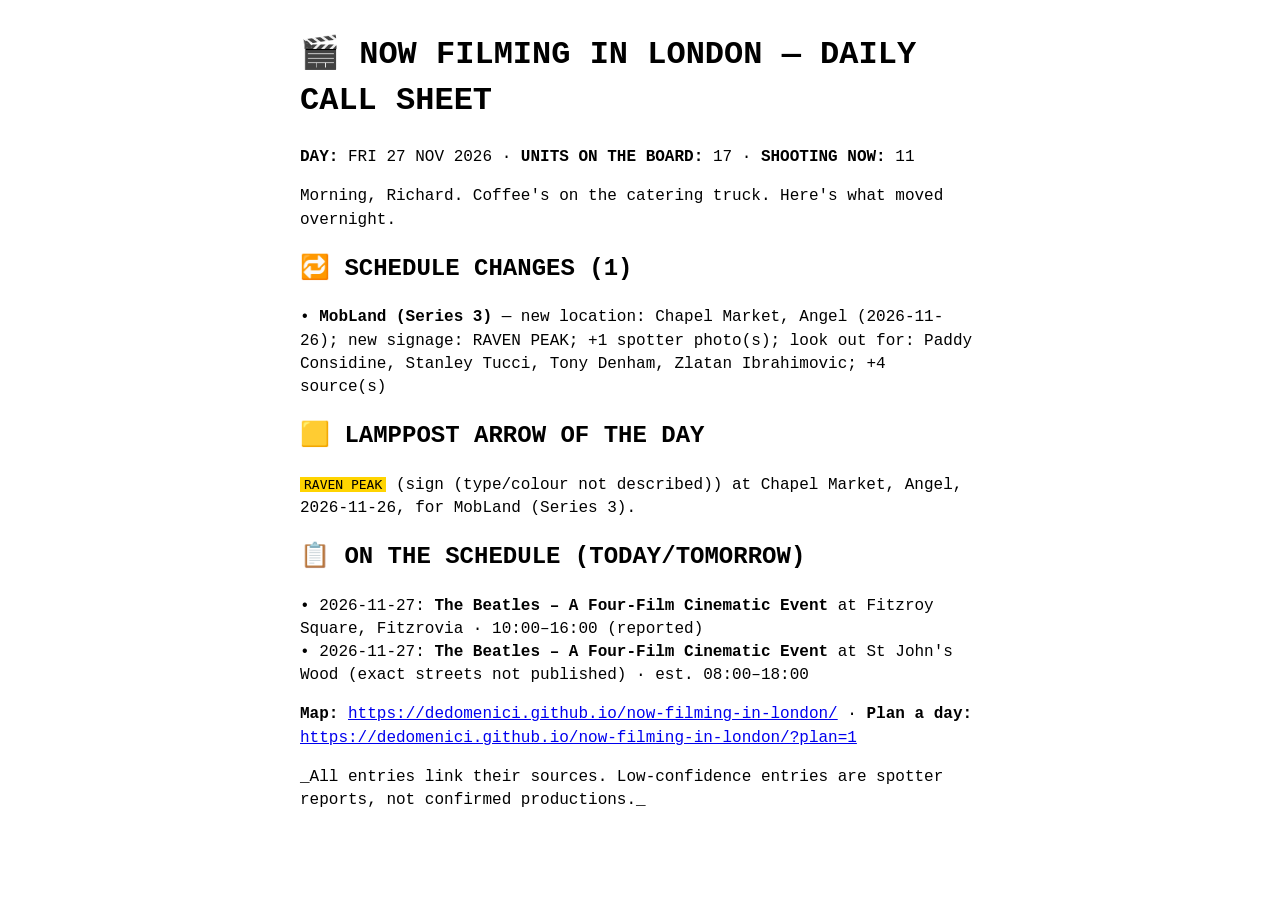
<file: data/digest-latest.html>
<!doctype html><meta charset=utf-8><title>Now Filming in London – digest</title>
<body style="font-family:'Courier Prime',Courier,monospace;max-width:680px;margin:2em auto;line-height:1.45">
<h1>🎬 NOW FILMING IN LONDON — DAILY CALL SHEET</h1>
<p><b>DAY:</b> FRI 27 NOV 2026 · <b>UNITS ON THE BOARD:</b> 17 · <b>SHOOTING NOW:</b> 11</p>
<p>Morning, Richard. Coffee&#x27;s on the catering truck. Here&#x27;s what moved overnight.</p>
<h2>🔁 SCHEDULE CHANGES (1)</h2>
<div>• <b>MobLand (Series 3)</b> — new location: Chapel Market, Angel (2026-11-26); new signage: RAVEN PEAK; +1 spotter photo(s); look out for: Paddy Considine, Stanley Tucci, Tony Denham, Zlatan Ibrahimovic; +4 source(s)</div>
<h2>🟨 LAMPPOST ARROW OF THE DAY</h2>
<p><code style='background:#ffd400;padding:0 4px'>RAVEN PEAK</code> (sign (type/colour not described)) at Chapel Market, Angel, 2026-11-26, for MobLand (Series 3).</p>
<h2>📋 ON THE SCHEDULE (TODAY/TOMORROW)</h2>
<div>• 2026-11-27: <b>The Beatles – A Four-Film Cinematic Event</b> at Fitzroy Square, Fitzrovia · 10:00–16:00 (reported)</div>
<div>• 2026-11-27: <b>The Beatles – A Four-Film Cinematic Event</b> at St John&#x27;s Wood (exact streets not published) · est. 08:00–18:00</div>
<p><b>Map:</b> <a href='https://dedomenici.github.io/now-filming-in-london/'>https://dedomenici.github.io/now-filming-in-london/</a> · <b>Plan a day:</b> <a href='https://dedomenici.github.io/now-filming-in-london/?plan=1'>https://dedomenici.github.io/now-filming-in-london/?plan=1</a></p>
<p>_All entries link their sources. Low-confidence entries are spotter reports, not confirmed productions._</p>
</file>
